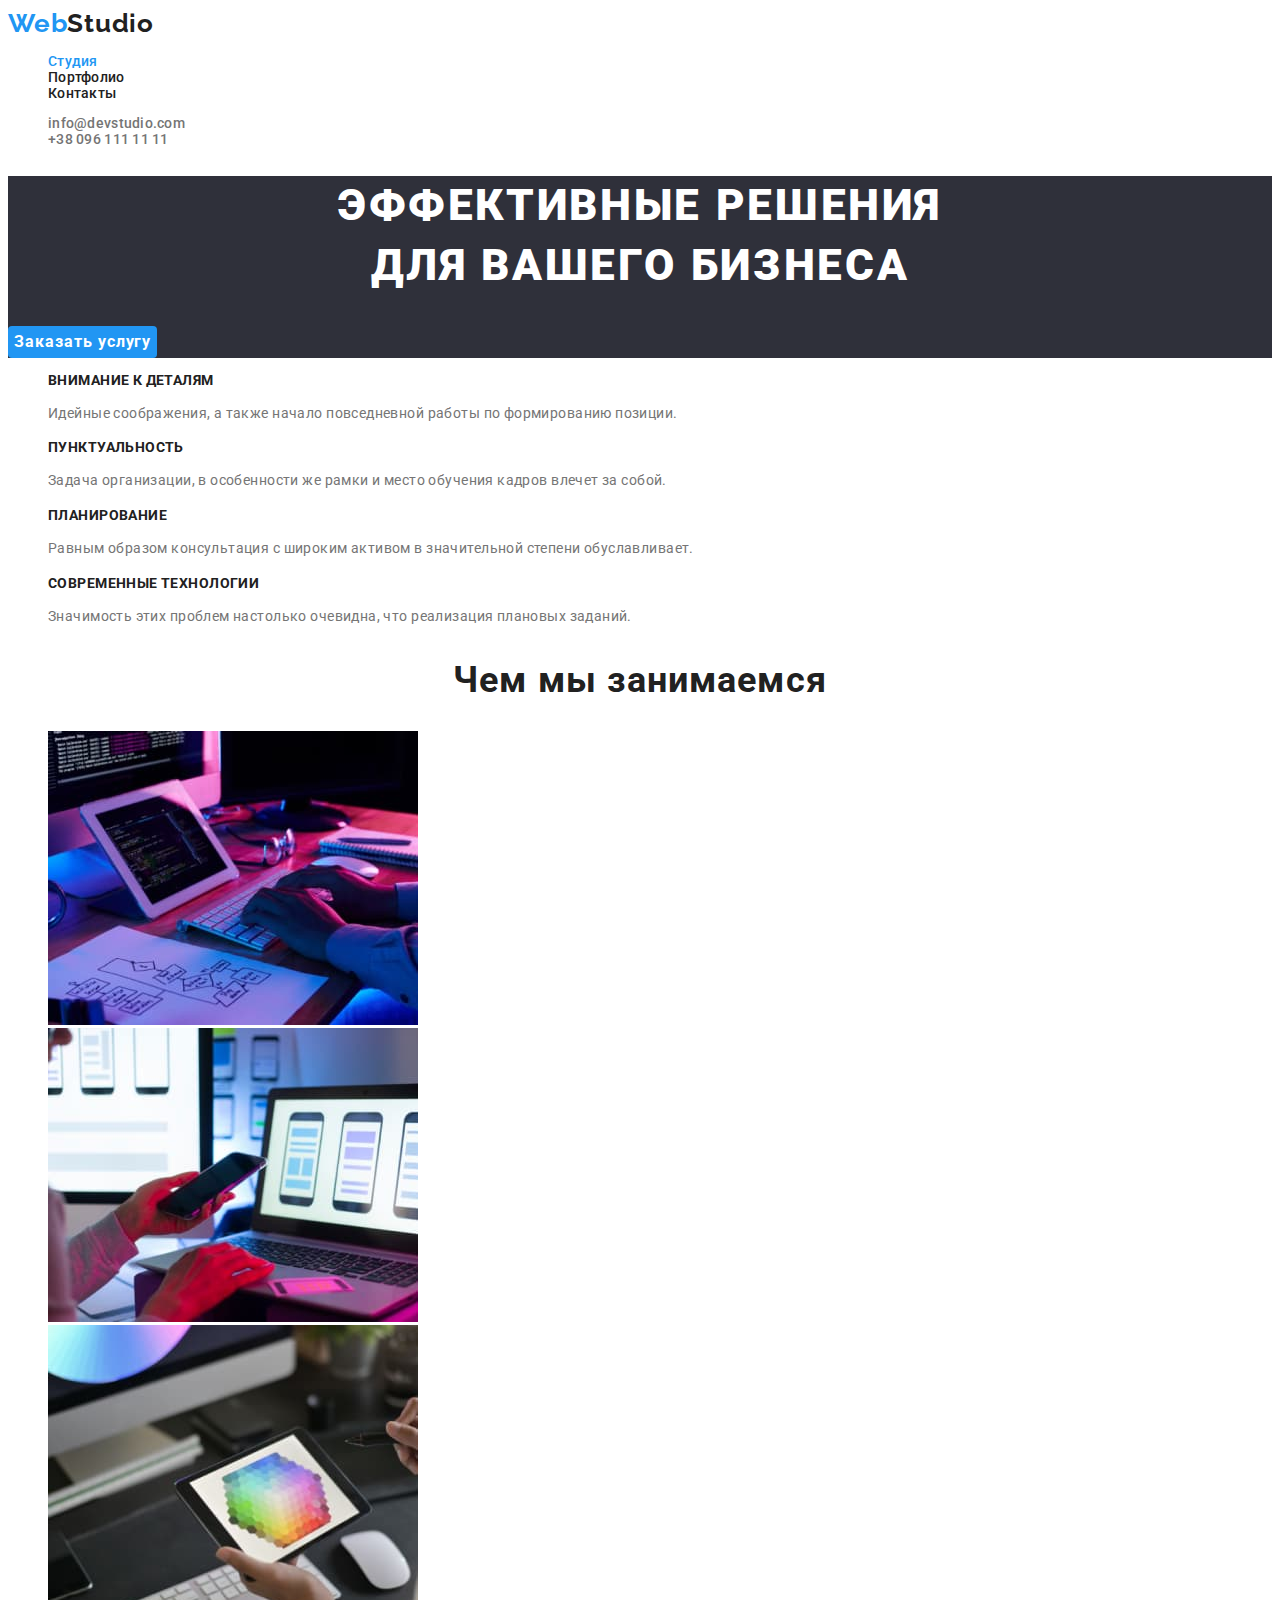
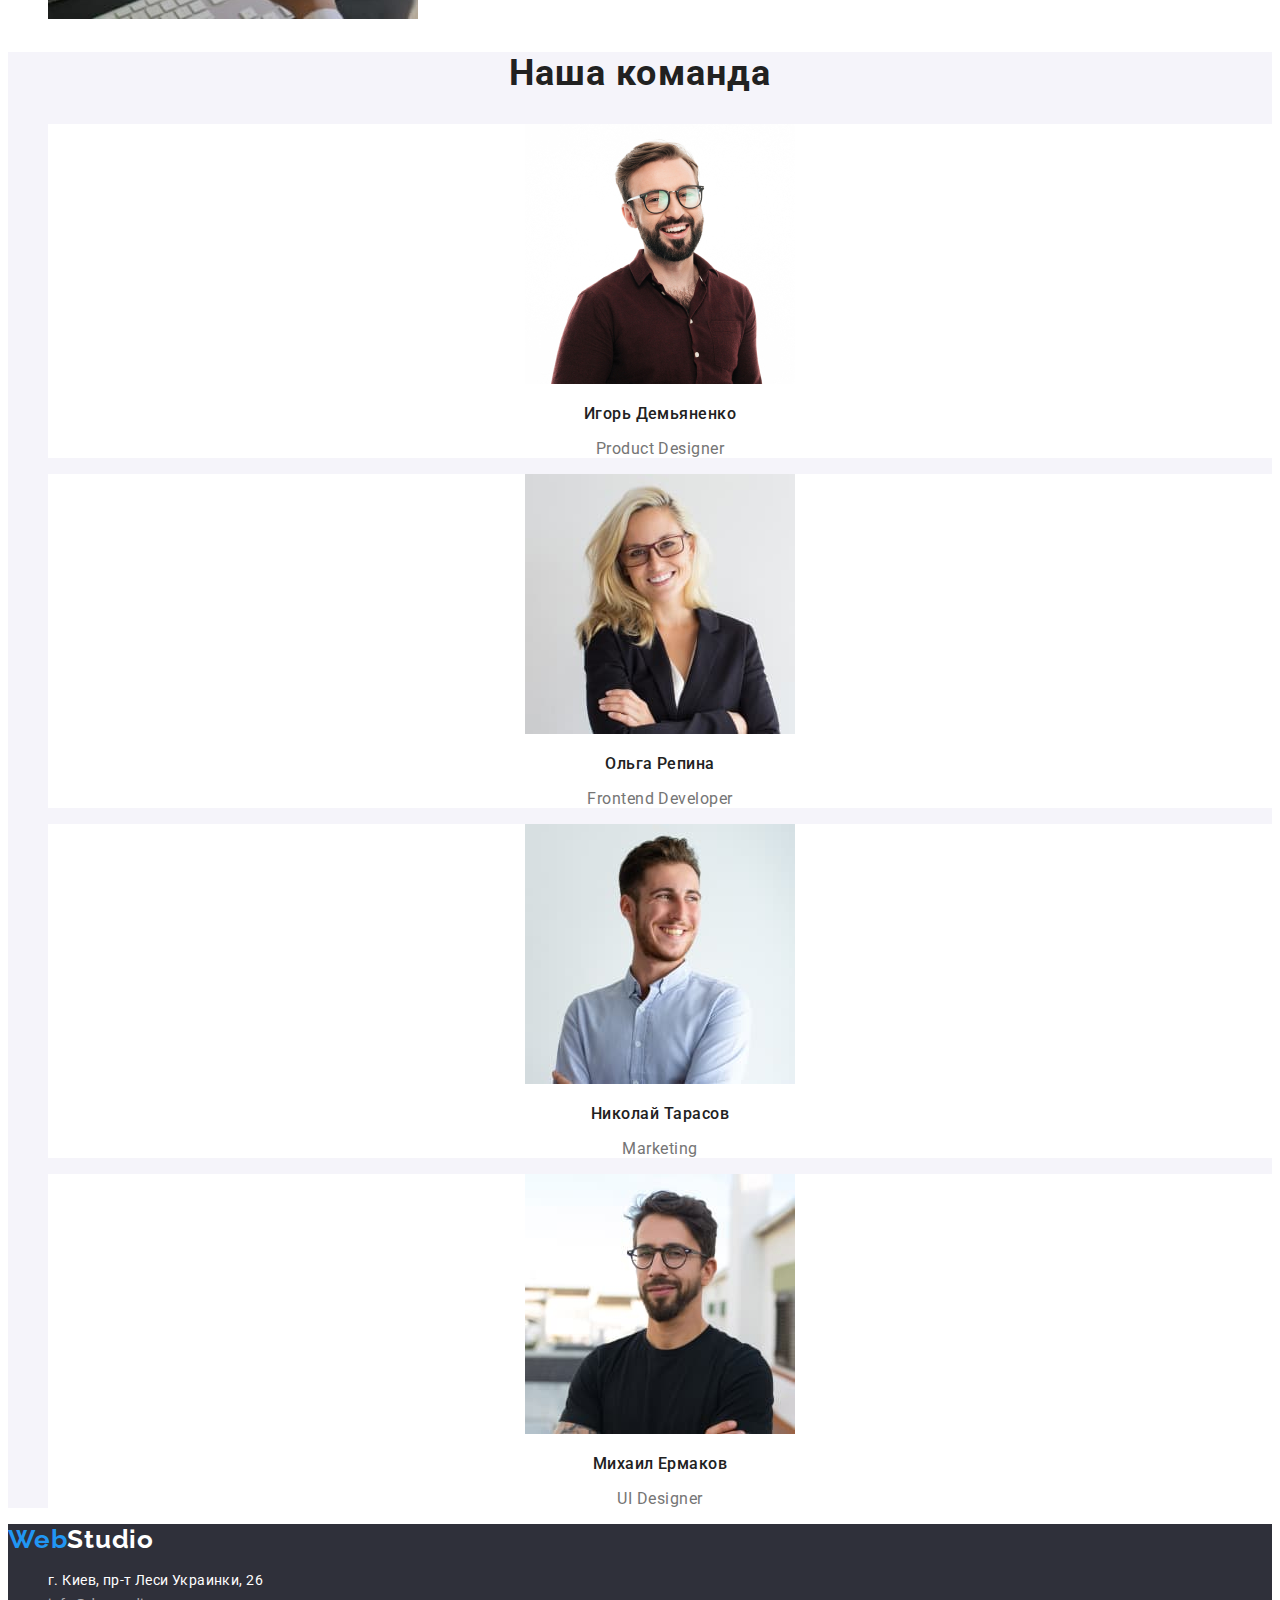
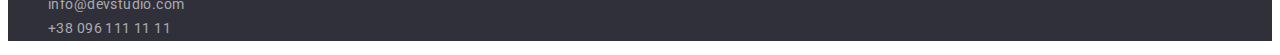
<file: index.html>
<!DOCTYPE html>
<html lang="ru">
<head>
    <meta charset="UTF-8">
    <meta http-equiv="X-UA-Compatible" content="IE=edge">
    <meta name="viewport" content="width=device-width, initial-scale=1.0">
    <title>Студия</title>
    <link rel="preconnect" href="https://fonts.googleapis.com">
    <link rel="preconnect" href="https://fonts.gstatic.com" crossorigin>
    <link href="https://fonts.googleapis.com/css2?family=Raleway:wght@700&family=Roboto:wght@400;500;700;900&display=swap"
        rel="stylesheet">
    <link rel="stylesheet" href="./css/styles.css">
</head>
<body>
    <header class="page-header">
        <nav class="site-nav">
            <a lang="en" class="logo link" href=""><span class="logo-first">Web</span>Studio</a>
            <ul class="header-list list">
                <li class="header-item"><a href="" class="header-link link current">Студия</a></li>
                <li class="header-item"><a href="./portfolio.html" class="header-link link">Портфолио</a></li>
                <!--Можна зробити якір для Контактів щоб при натисканні перекидало вниз сторінки: <li><a href="#contacs">Контакты</a></li> -->
                <li class="header-item"><a href="" class="header-link link">Контакты</a></li>
            </ul>
        </nav>
        <ul class="header-contacts-list list">
            <li class="header-contacts-item"><a href="mailto:info@devstudio.com" class="header-contacts-mail link">info@devstudio.com</a></li>
            <li class="header-contacts-item"><a href="tel:+380961111111"  class="header-contacts-tel link">+38 096 111 11 11</a></li>
        </ul>        
    </header>
    <main>
        <!-- Hero -->
        <section class="hero">
            <h1 class="hero-title">Эффективные решения<br>для вашего бизнеса</h1>
            <button type="button" class="order-btn">Заказать услугу</button>
        </section>
        <section class="skills">
            <!-- потом скрыть в стилях -->
            <h2 class="skills-title visually-hidden">Особенности</h2>
            <ul class="skills-list list">
                <li class="skills-item">
                    <h3 class="skiils-title">Внимание к деталям</h3>
                    <p class="sills-text">Идейные соображения, а также начало повседневной работы по формированию позиции.</p>
                </li>
                <li class="skills-item">
                    <h3 class="skiils-title">Пунктуальность</h3>
                    <p class="sills-text">Задача организации, в особенности же рамки и место обучения кадров влечет за собой.</p>
                </li>
                <li class="skills-item">
                    <h3 class="skiils-title">Планирование</h3>
                    <p class="sills-text">Равным образом консультация с широким активом в значительной степени обуславливает.</p>
                </li>
                <li class="skills-item">
                    <h3 class="skiils-title">Современные технологии</h3>
                    <p class="sills-text">Значимость этих проблем настолько очевидна, что реализация плановых заданий.</p>
                </li>
            </ul>
        </section>
            <section class="about">
                <h2 class="section-title">Чем мы занимаемся</h2>
                <ul class="about-list list">
                    <li class="about-item"><img class="about-img" src="./images/working/img-1.jpg"
                        alt="программист работает на ПК"
                        width="370"
                        height="294">
                    </li>
                    <li class="about-item"><img class="about-img" src="./images/working/img-2.jpg"
                        alt="дизайнер разрабатывает приложение для смартфона"
                        width="370"
                        height="294">
                    </li>
                    <li class="about-item"><img class="about-img" src="./images/working/img-3.jpg"
                        alt="веб-дизайнер работает с графическим планшетом"
                        width="370"
                        height="294">
                    </li>
                </ul>
            </section>
            <section class="team">
                <h2 class="section-title">Наша команда</h2>
                <ul class="team-list list">
                    <li class="team-item">
                        <img class="team-img" src="./images/masters/master-img-1.jpg" alt="Фото Игоря Демьяненко"
                        width="270"
                        height="260">
                        <h3 class="team-member">Игорь Демьяненко</h3>
                        <p class="team-position" lang="en">Product Designer</p>
                    </li>
                    <li class="team-item">
                        <img class="team-img" src="./images/masters/master-img-2.jpg" alt="Фото Ольги Репиной"
                        width="270"
                        height="260">
                        <h3 class="team-member">Ольга Репина</h3>
                        <p class="team-position" lang="en">Frontend Developer</p>
                    </li>
                    <li class="team-item">
                        <img class="team-img" src="./images/masters/master-img-3.jpg" alt="Фото Николая Тарасова"
                        width="270"
                        height="260">
                        <h3 class="team-member">Николай Тарасов</h3>
                        <p class="team-position" lang="en">Marketing</p>
                    </li>
                    <li class="team-item">
                        <img class="team-img" src="./images/masters/master-img-4.jpg" alt="Фото Михаила Ермакова"
                        width="270"
                        height="260">
                        <h3 class="team-member">Михаил Ермаков</h3>
                        <p class="team-position" lang="en">UI Designer</p>
                    </li>
                </ul>
            </section>        
    </main>
    <footer class="page-footer">
        <a href="" lang="en" class="logo link"> <span class="logo-first">Web</span>Studio</a>
        <!--якщо робився якір в хедері в "Контактах" тоді так: <address id="contacs"> -->
        <address class="footer-contacts">
            <ul class="footer-contacts-list list">
                <li class="footer-contacts-item"><a href="https://goo.gl/maps/bQgyHGUpag5mXNvE6" target="_blank" rel="noopener noreferrer" class="footer-adress link">г. Киев, пр-т Леси Украинки, 26</a></li>
                <li class="footer-contacts-item"><a href="mailto:info@devstudio.com" class="footer-link link">info@devstudio.com</a></li>
                <li class="footer-contacts-item"><a href="tel:+380961111111" class="footer-link link">+38 096 111 11 11</a></li>
            </ul>
        </address>
    </footer>
</body>
</html>
</file>
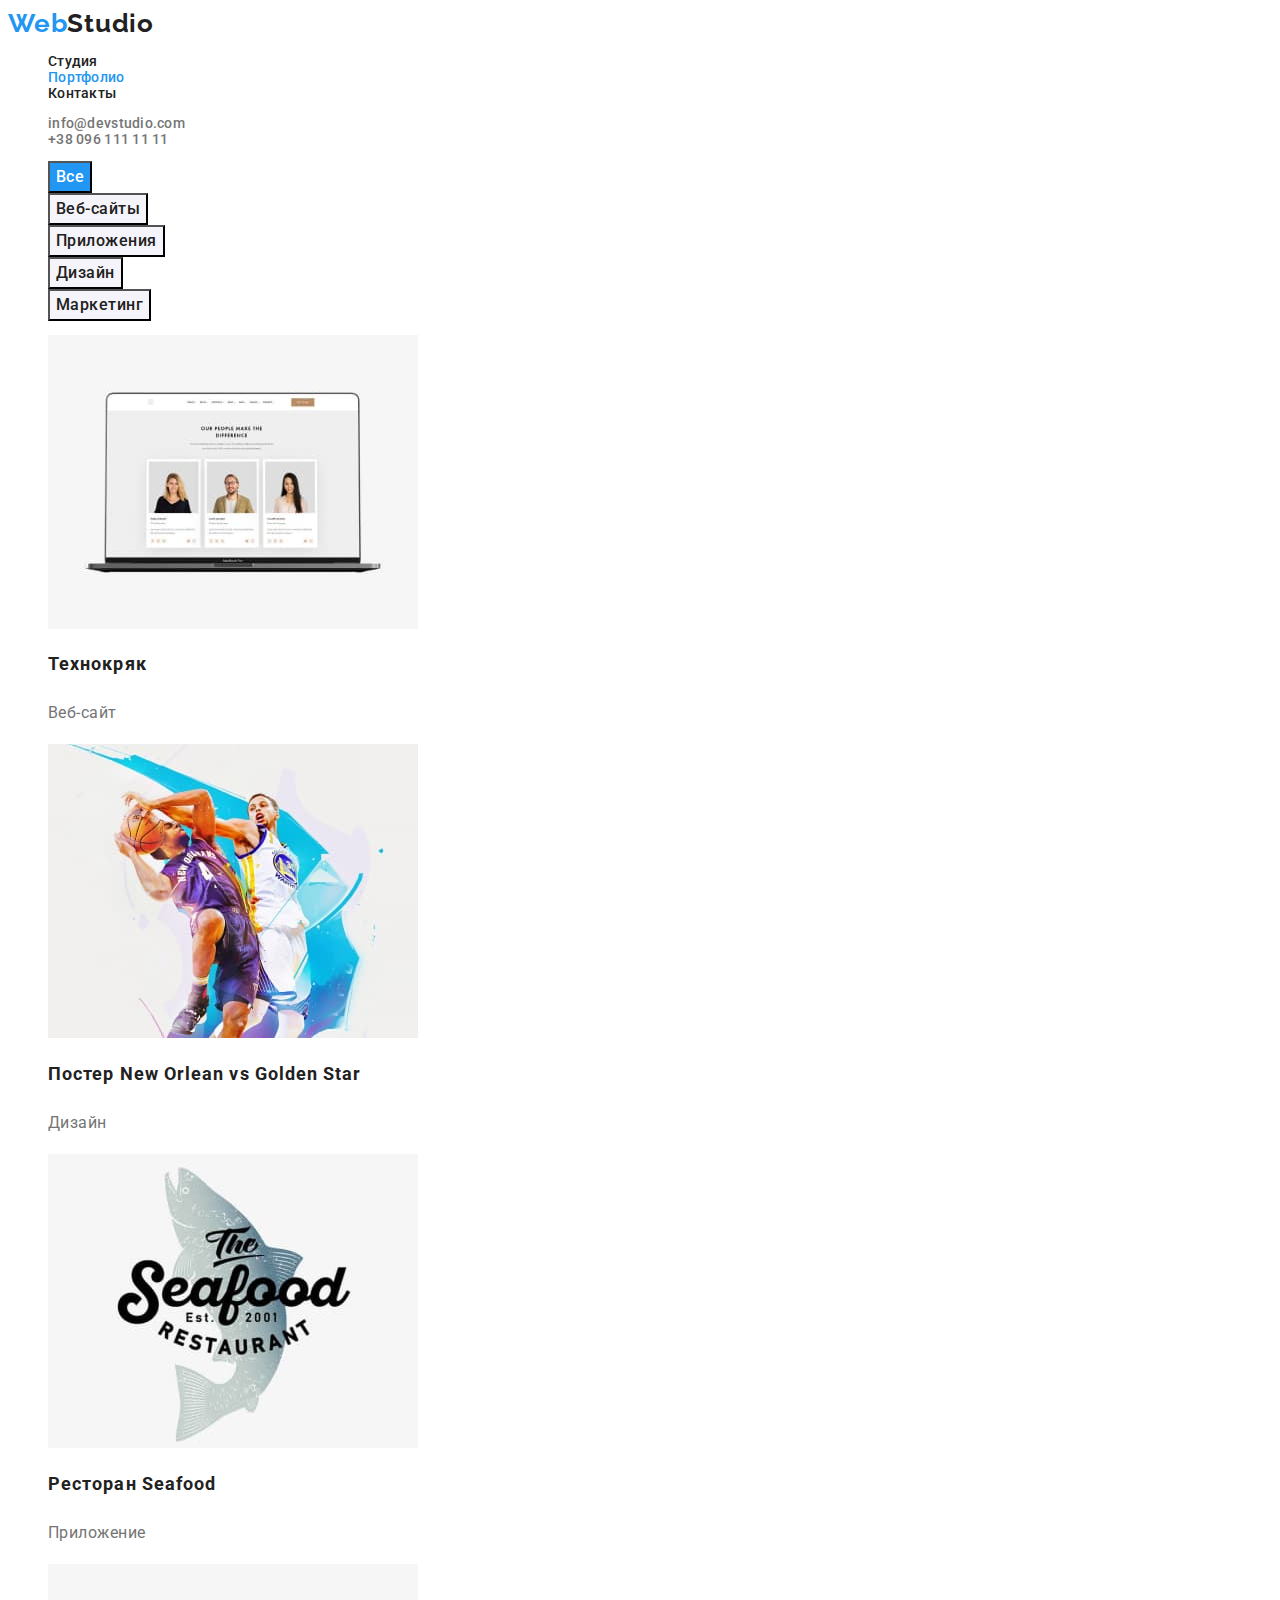
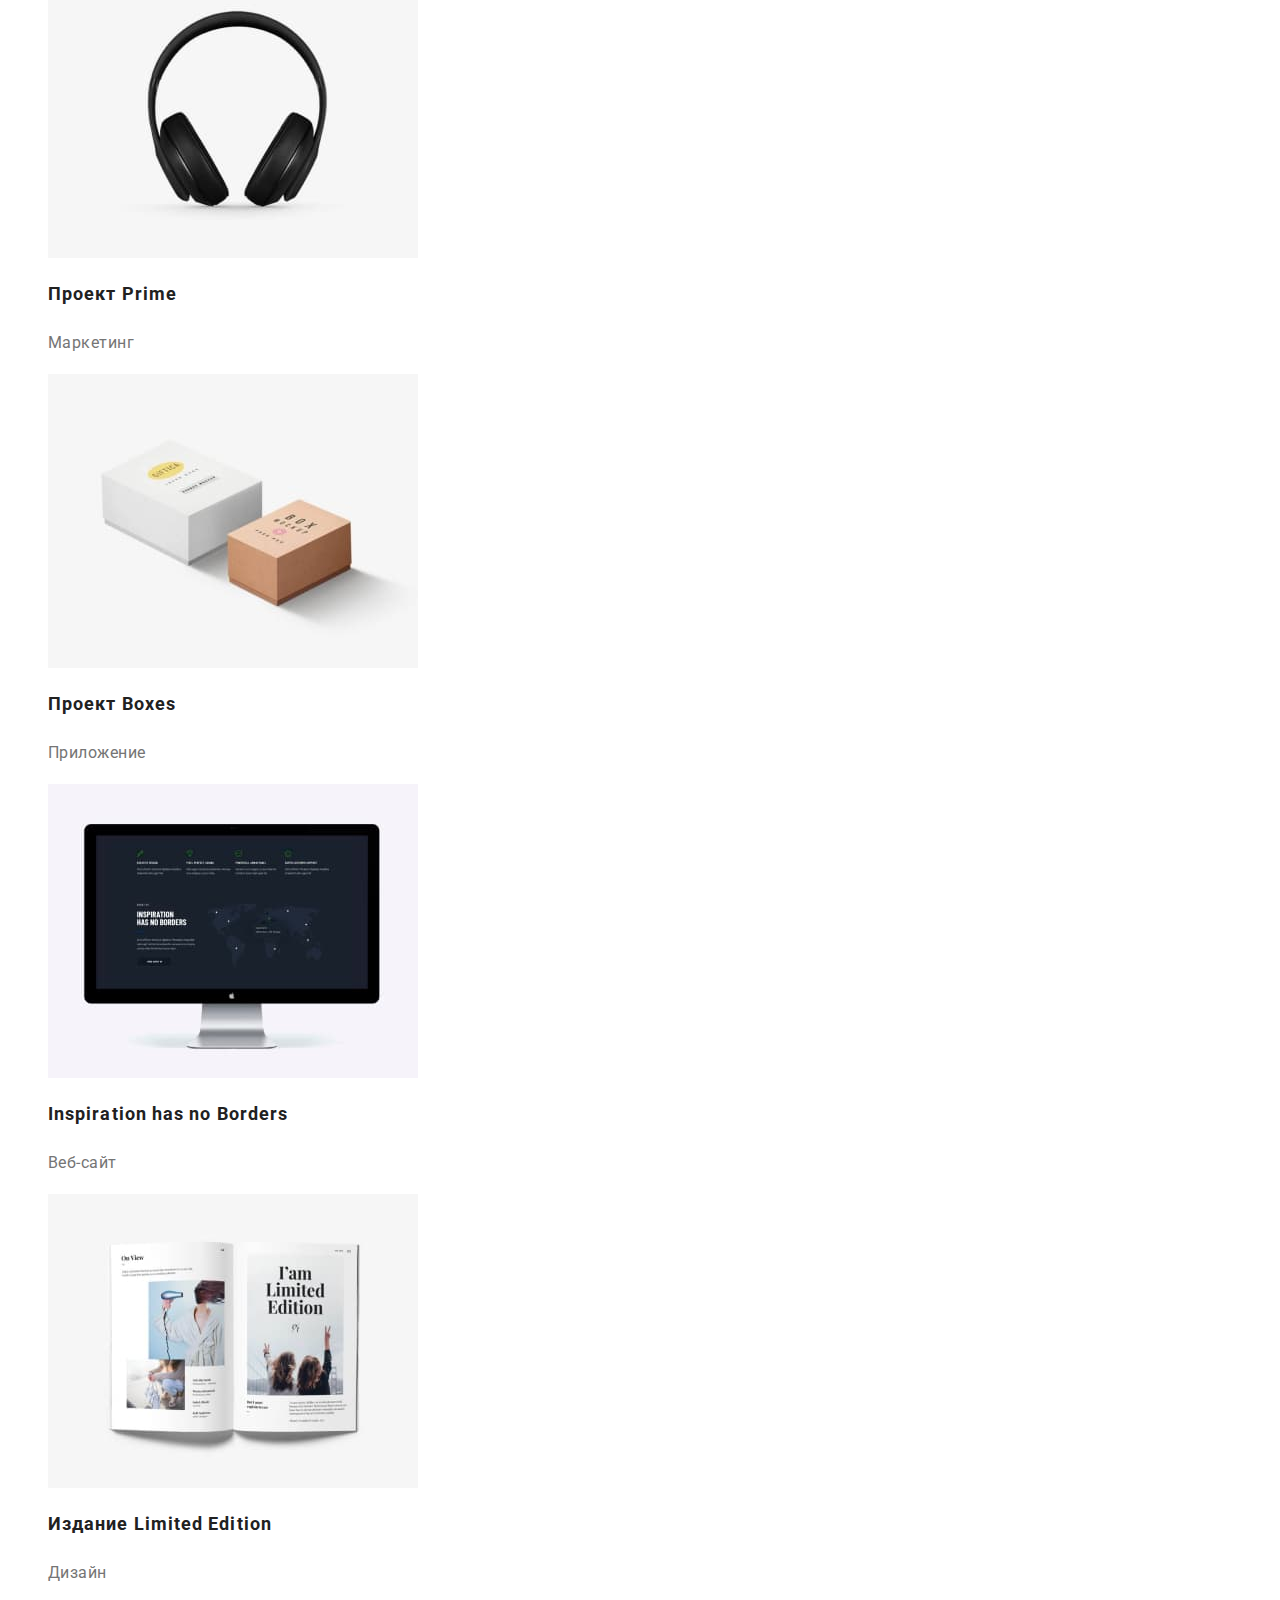
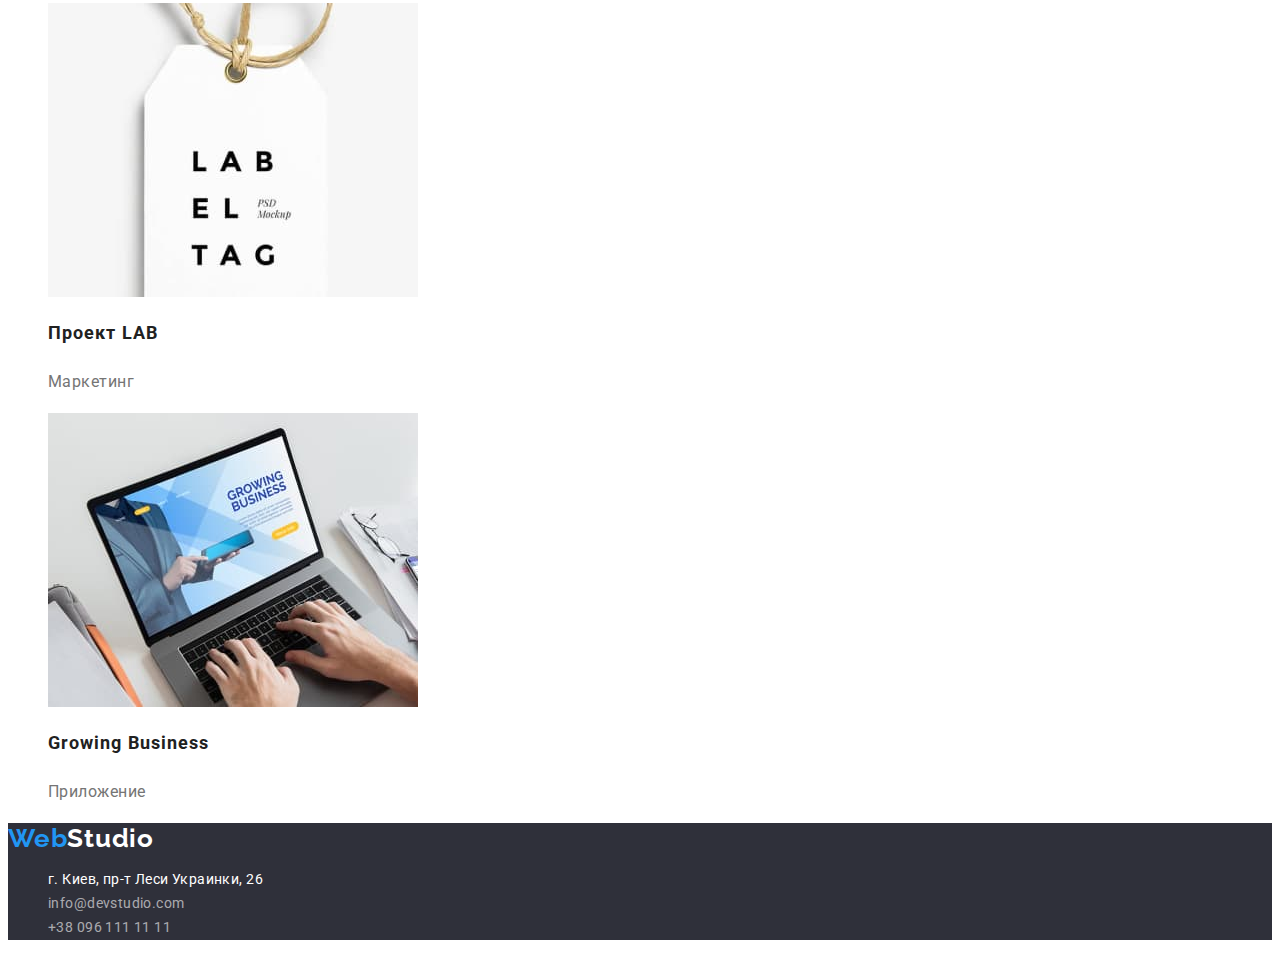
<file: portfolio.html>
<!DOCTYPE html>
<html lang="en">
<head>
    <meta charset="UTF-8">
    <meta http-equiv="X-UA-Compatible" content="IE=edge">
    <meta name="viewport" content="width=device-width, initial-scale=1.0">
    <title>Портфолио</title>
    <link rel="preconnect" href="https://fonts.googleapis.com">
    <link rel="preconnect" href="https://fonts.gstatic.com" crossorigin>
    <link href="https://fonts.googleapis.com/css2?family=Raleway:wght@700&family=Roboto:wght@400;500;700;900&display=swap"
        rel="stylesheet">
    <link rel="stylesheet" href="./css/styles.css">
</head>
<body>
    <header class="page-header">
        <nav class="site-nav">
            <a lang="en" class="logo link" href=""><span class="logo-first">Web</span>Studio</a>
            <ul class="header-list list">
                <li class="header-item"><a href="./index.html" class="header-link link">Студия</a></li>
                <li class="header-item"><a href="" class="header-link link current">Портфолио</a></li>
                <!--Можна зробити якір для Контактів щоб при натисканні перекидало вниз сторінки: <li><a href="#contacs">Контакты</a></li> -->
                <li class="header-item"><a href="" class="header-link link">Контакты</a></li>
            </ul>
        </nav>
        <ul class="header-contacts-list list">
            <li class="header-contacts-item"><a href="mailto:info@devstudio.com"
                    class="header-contacts-mail link">info@devstudio.com</a></li>
            <li class="header-contacts-item"><a href="tel:+380961111111" class="header-contacts-tel link">+38 096 111 11
                    11</a></li>
        </ul>
    </header>
    <main>
        <section>
            <h1 class="visually-hidden">Портфолио</h1>
            <ul class="portfolio-btn-list list">
                <li class="portfolio-btn-item"><button type="button" class="portfolio-btn current-btn">Все</button></li>
                <li class="portfolio-btn-item"><button type="button" class="portfolio-btn">Веб-сайты</button></li>
                <li class="portfolio-btn-item"><button type="button" class="portfolio-btn">Приложения</button></li>
                <li class="portfolio-btn-item"><button type="button" class="portfolio-btn">Дизайн</button></li>
                <li class="portfolio-btn-item"><button type="button" class="portfolio-btn">Маркетинг</button></li>
            </ul>
            <ul class="portfolio-cards-list list">
                <li class="portfolio-item">
                    <a href="" class="portfolio-cards-link">
                        <img src="./images/portfolio/img-1-tehnocrack.jpg" alt="Пример Веб-сайта"
                        width="370"
                        height="294">
                        <h2 class="portfolio-cards-titles">Технокряк</h2>
                        <p class="portfolio-cards-description">Веб-сайт</p>
                    </a>
                </li>
                <li class="portfolio-item">
                    <a href="" class="portfolio-cards-link">
                        <img src="./images/portfolio/img-2-poster.jpg" alt="постер"
                        width="370"
                        height="294">
                        <h2 class="portfolio-cards-titles">Постер <span lang="en">New Orlean vs Golden Star</span></h2>
                        <p class="portfolio-cards-description">Дизайн</p>
                    </a>
                </li>
                <li class="portfolio-item">
                    <a href="" class="portfolio-cards-link">
                        <img src="./images/portfolio/img-3-rest.jpg" alt="приложение для ресторана"
                        width="370"
                        height="294">
                        <h2 class="portfolio-cards-titles">Ресторан <span lang="en">Seafood</span></h2>
                        <p class="portfolio-cards-description">Приложение</p>
                    </a>
                </li>
                <li class="portfolio-item">
                    <a href="" class="portfolio-cards-link">
                        <img src="./images/portfolio/img-4-prime.jpg" alt="Проект Prime"
                        width="370"
                        height="294">
                        <h2 class="portfolio-cards-titles">Проект <span lang="en">Prime</span></h2>
                        <p class="portfolio-cards-description">Маркетинг</p>
                    </a>
                </li>
                <li class="portfolio-item">
                    <a href="" class="portfolio-cards-link">
                        <img src="./images/portfolio/img-5-boxes.jpg" alt="Проект Boxes"
                        width="370"
                        height="294">
                        <h2 class="portfolio-cards-titles">Проект <span lang="en">Boxes</span></h2>
                        <p class="portfolio-cards-description">Приложение</p>
                    </a>
                </li>
                <li class="portfolio-item">
                    <a href="" class="portfolio-cards-link">
                        <img src="./images/portfolio/img-6-borders.jpg" alt="Пример Веб-сайта"
                        width="370"
                        height="294">
                        <h2 class="portfolio-cards-titles" lang="en">Inspiration has no Borders</h2>
                        <p class="portfolio-cards-description">Веб-сайт</p>
                    </a>
                </li>
                <li class="portfolio-item">
                    <a href="" class="portfolio-cards-link">
                        <img src="./images/portfolio/img-7-design.jpg" alt="Пример дизайнерского издания"
                        width="370"
                        height="294">
                        <h2 class="portfolio-cards-titles">Издание <span lang="en">Limited Edition</span></h2>
                        <p class="portfolio-cards-description">Дизайн</p>
                    </a>
                </li>
                <li class="portfolio-item">
                    <a href="" class="portfolio-cards-link">
                        <img src="./images/portfolio/img-8-marketing.jpg" alt="Проект LAB"
                        width="370"
                        height="294">
                        <h2 class="portfolio-cards-titles">Проект <span lang="en">LAB</span></h2>
                        <p class="portfolio-cards-description">Маркетинг</p>
                    </a>
                </li>
                <li class="portfolio-item">
                    <a href="" class="portfolio-cards-link">
                        <img src="./images/portfolio/img-9-app.jpg" alt="Приложение Growing Business"
                        width="370"
                        height="294">
                        <h2 class="portfolio-cards-titles" lang="en">Growing Business</h2>
                        <p class="portfolio-cards-description">Приложение</p>
                    </a>
                </li>
            </ul>
        </section>
    </main>
    <footer class="page-footer">
        <a href="" lang="en" class="logo link"> <span class="logo-first">Web</span>Studio</a>
        <!--якщо робився якір в хедері в "Контактах" тоді так: <address id="contacs"> -->
        <address class="footer-contacts">
            <ul class="footer-contacts-list list">
                <li class="footer-contacts-item"><a href="https://goo.gl/maps/bQgyHGUpag5mXNvE6" target="_blank"
                        rel="noopener noreferrer" class="footer-adress link">г. Киев, пр-т Леси Украинки, 26</a></li>
                <li class="footer-contacts-item"><a href="mailto:info@devstudio.com"
                        class="footer-link link">info@devstudio.com</a></li>
                <li class="footer-contacts-item"><a href="tel:+380961111111" class="footer-link link">+38 096 111 11 11</a>
                </li>
            </ul>
        </address>
    </footer>
</body>
</html>
</file>
<file: css/styles.css>
:root {
  --accent-color: #2196f3;
  --primary-color: #212121;
  --secondary-color: #757575;
  --titles-color: #212121;
  --titles-light: #ffffff;
  --titles-light-transparency: rgba(255, 255, 255, 0.6);
  --bgc-dark: #2f303a;
  --bgc-medium: #f5f4fa;
  --bgc-light: #ffffff;
  --bgc-btn-second: #188ce8;
}

body {
  color: var(--primary-color);
  font-family: 'Roboto', sans-serif;
  background-color: var(--bgc-light);
  font-size: 14px;
}

.list {
  list-style: none;
}

.link {
  text-decoration: none;
}
.link {
  color: inherit;
}

.page-header {
  background-color: var(--bgc-light);
  font-weight: 500;
  font-size: 14px;
  line-height: calc(16 / 14);
  letter-spacing: 0.02em;
}

.header-link {
  color: var(--primary-color);
}

.link:hover,
.link:focus,
.logo:hover,
.logo:focus {
  color: var(--accent-color);
}
.current {
  color: var(--accent-color);
}

/* .logo:hover {
  text-decoration: underline;
} */

.header-contacts-list {
  color: var(--secondary-color);
}
.logo {
  font-family: 'Raleway', sans-serif;
  font-weight: 700;
  font-size: 26px;
  line-height: calc(31 / 26);
  letter-spacing: 0.03em;
}
.logo-first {
  color: var(--accent-color);
}
/* ГЕРОЙ */
.hero {
  background: var(--bgc-dark);
}
.hero-title {
  color: var(--titles-light);
  font-weight: 900;
  font-size: 44px;
  line-height: 1.36;
  letter-spacing: 0.06em;
  text-transform: uppercase;
  text-align: center;
}
.order-btn {
  background-color: var(--accent-color);
  color: var(--titles-light);
  border: 0;
  border-radius: 4px;
  font-weight: 700;
  font-size: 16px;
  line-height: 1.87;
  display: flex;
  text-align: center;
  align-items: center;
  letter-spacing: 0.06em;
  cursor: pointer;
  font-family: inherit;
}
.order-btn:hover,
.order-btn:focus {
  background-color: var(--bgc-btn-second);
}

/* ОСОБЕННОСТИ */
.visually-hidden {
  position: absolute;
  white-space: nowrap;
  width: 1px;
  height: 1px;
  overflow: hidden;
  border: 0;
  padding: 0;
  clip: rect(0 0 0 0);
  clip-path: inset(50%);
  margin: -1px;
}
.skills,
.about {
  background-color: var(--bgc-light);
}
.skiils-title {
  color: var(--titles-color);
  font-weight: 700;
  font-size: 14px;
  line-height: calc(16 / 14);
  letter-spacing: 0.03em;
  text-transform: uppercase;
}
.sills-text {
  color: var(--secondary-color);
  /* font-weight: 400; */
  font-size: 14px;
  line-height: 1.71;
  letter-spacing: 0.03em;
}
/* ABOUT */
.section-title {
  color: var(--titles-color);
  font-weight: 700;
  font-size: 36px;
  line-height: calc(42 / 36);
  text-align: center;
  letter-spacing: 0.03em;
}
/* КОМАНДА */
.team {
  background-color: var(--bgc-medium);
}
.team-item {
  background-color: var(--bgc-light);
}
.team-list {
  font-size: 16px;
  line-height: calc(19 / 16);
  text-align: center;
  letter-spacing: 0.03em;
}
.team-member {
  color: var(--titles-color);
  font-weight: 500;
  font-size: inherit;
}
.team-position {
  /* font-weight: 400; */
  color: var(--secondary-color);
}

/* ФУТЕР */
.page-footer {
  background-color: var(--bgc-dark);
}
.page-footer {
  text-decoration: none;
  color: var(--titles-light);
}
.footer-contacts {
  line-height: 1.71;
  /* font-weight: 400; */
  letter-spacing: 0.03em;
  font-style: normal;
  font-size: inherit;
}
.footer-link {
  color: var(--titles-light-transparency);
}
/* СТОРІНКА "ПОРТФОЛІО" */
/* КНОПКИ */
.portfolio-btn {
  background-color: var(--bgc-medium);
  color: var(--titles-color);
  font-weight: 500;
  font-size: 16px;
  line-height: 1.62;
  text-align: center;
  letter-spacing: 0.03em;
  cursor: pointer;
  font-family: inherit;
}

.portfolio-btn:hover,
.portfolio-btn:focus,
.current-btn {
  background-color: var(--accent-color);
  color: var(--bgc-light);
}
/* ПРИКЛАДИ РОБІТ */
.portfolio-cards-link {
  text-decoration: none;
}
/* .portfolio-cards-link:hover,
.portfolio-cards-link:focus {
  text-decoration: underline;
} */

.portfolio-cards-titles {
  color: var(--titles-color);
  font-weight: 700;
  font-size: 18px;
  line-height: 2;
  letter-spacing: 0.06em;
}

.portfolio-item {
  background-color: var(--bgc-light);
}

.portfolio-cards-list .portfolio-cards-description {
  color: var(--secondary-color);
  font-weight: 400;
  font-size: 16px;
  line-height: 1.87;
  letter-spacing: 0.03em;
}
</file>
